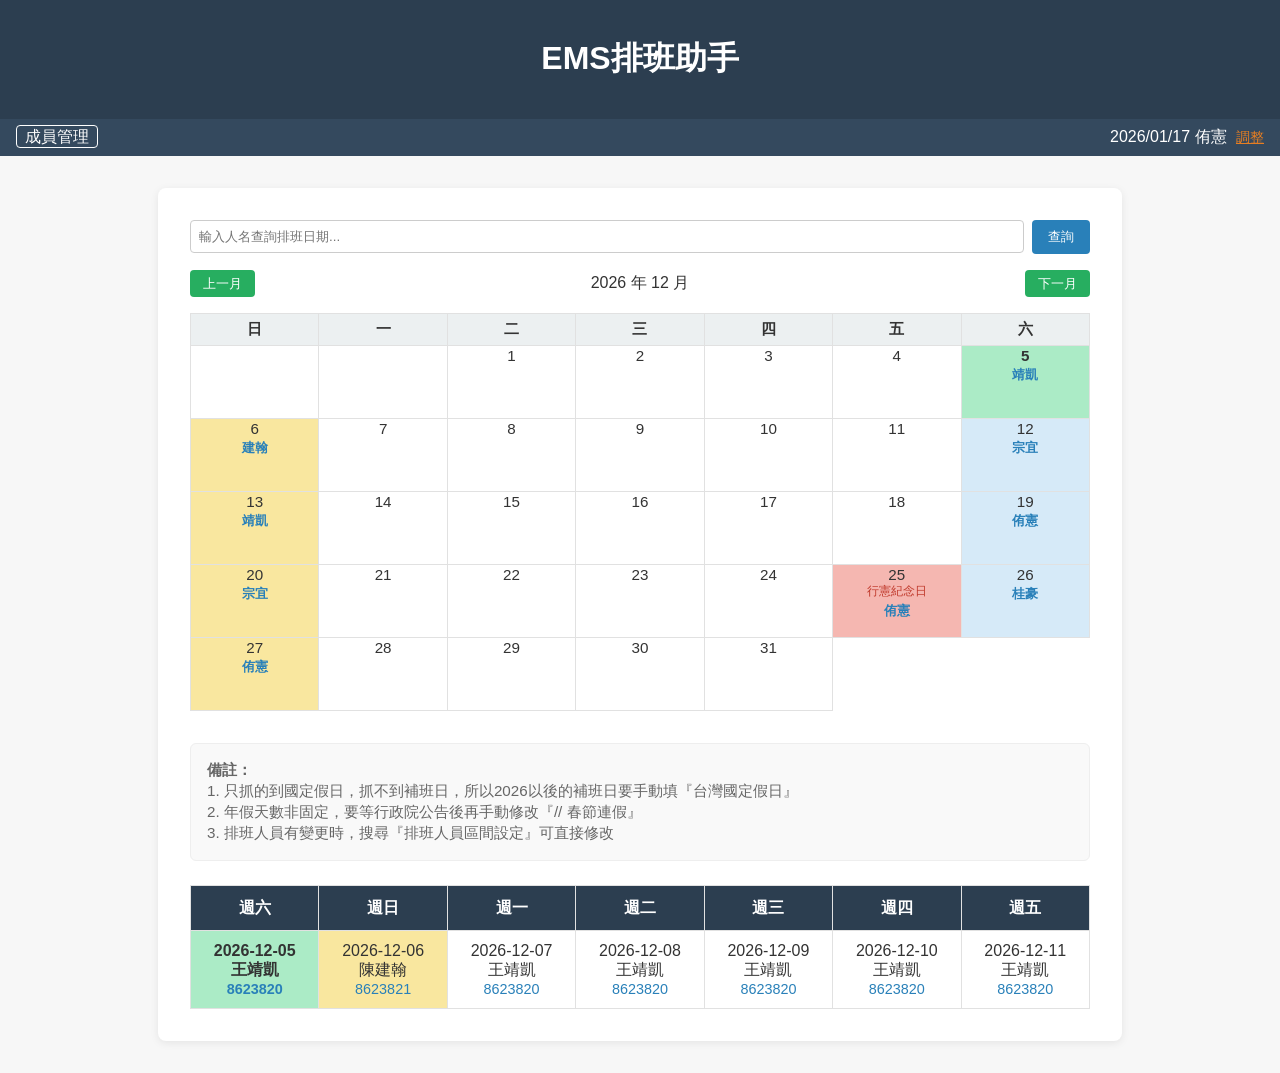
<file: index.html>
<!DOCTYPE html>
<html lang="zh-Hant">
<head>
    <meta charset="UTF-8">
    <meta name="viewport" content="width=device-width, initial-scale=1">
    <title>EMS排班助手</title>
    <link rel="stylesheet" href="style.css">
</head>
<body>
    <header>
        <h1>EMS排班助手</h1>
    </header>
    <nav>
        <div>
            <a href="#" id="memberManageBtn">成員管理</a>
        </div>
        <div>
            <span id="dutyInfo">載入中...</span>
            <span class="edit-duty" onclick="editDutyDate()">調整</span>
        </div>
    </nav>

    <div class="container">
        <div class="search-bar">
            <input type="text" id="searchInput" placeholder="輸入人名查詢排班日期...">
            <button onclick="searchDuty()">查詢</button>
        </div>
        <div class="calendar-controls">
            <button onclick="prevMonth()">上一月</button>
            <span id="monthLabel"></span>
            <button onclick="nextMonth()">下一月</button>
        </div>
        <table class="calendar" id="calendarTable"></table>
        <div id="searchResult"></div>

        <div class="note">
            <b>備註：</b><br>
            1. 只抓的到國定假日，抓不到補班日，所以2026以後的補班日要手動填『台灣國定假日』<br>
            2. 年假天數非固定，要等行政院公告後再手動修改『// 春節連假』<br>
            3. 排班人員有變更時，搜尋『排班人員區間設定』可直接修改 
        </div>

        <div id="weeklyDutyTable"></div>
    </div>

    <div id="editDutyModal" class="modal-overlay" style="display:none;">
        <div class="modal-content">
            <h3>調整排班起始日</h3>
            <label>日期：<input type="date" id="editDutyDate"></label><br><br>
            <label>值班人員：<select id="editDutyPerson"></select></label><br><br>
            <div class="modal-actions">
                <button onclick="saveDutyDate()">儲存</button>
                <button onclick="closeEditDutyModal()">取消</button>
            </div>
        </div>
    </div>

    <div id="memberModal" class="modal-overlay" style="display:none;">
        <div class="modal-content member-modal">
            <h2>成員排班表</h2>
            <table class="member-list-table">
                <thead>
                    <tr>
                        <th>順序</th>
                        <th>人名</th>
                        <th>電話</th>
                    </tr>
                </thead>
                <tbody id="memberListBody">
                    </tbody>
            </table>
            <button class="btn-close" onclick="closeMemberModal()">關閉</button>
        </div>
    </div>

    <script src="script.js"></script>
</body>
</html>
</file>
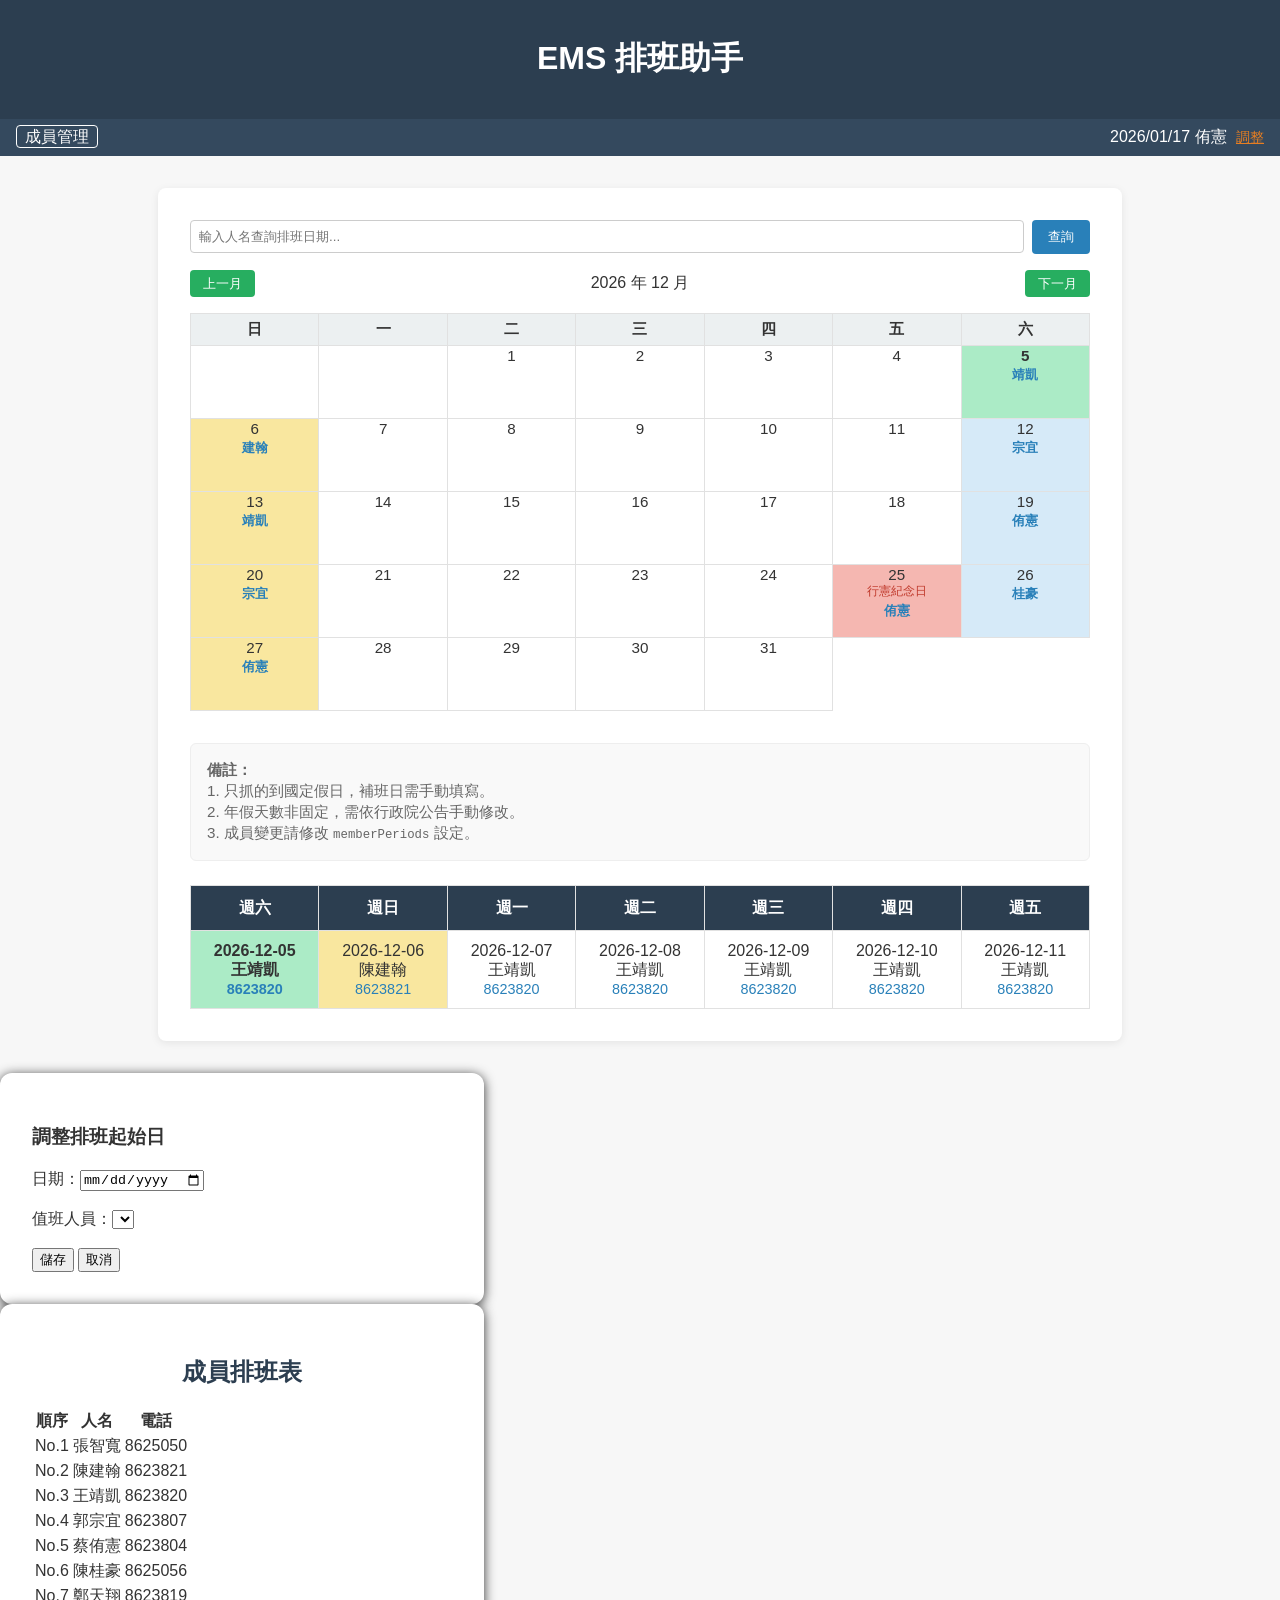
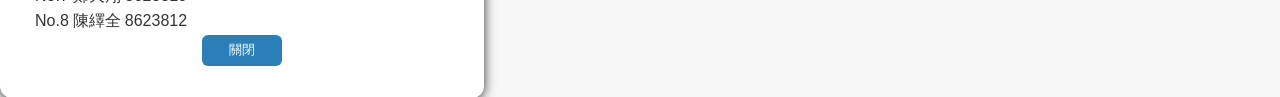
<file: index_v1.html>
<!DOCTYPE html>
<html lang="zh-Hant">
<head>
    <meta charset="UTF-8">
    <meta name="viewport" content="width=device-width, initial-scale=1">
    <title>EMS 排班助手</title>
    <link rel="stylesheet" href="style.css">
</head>
<body>
    <header>
        <h1>EMS 排班助手</h1>
    </header>

    <nav>
        <div>
            <a href="#" id="memberManageBtn">成員管理</a>
        </div>
        <div>
            <span id="dutyInfo">2026/1/17 侑憲</span>
            <span class="edit-duty" onclick="editDutyDate()">調整</span>
        </div>
    </nav>

    <div class="container">
        <div class="search-bar">
            <input type="text" id="searchInput" placeholder="輸入人名查詢排班日期...">
            <button onclick="searchDuty()">查詢</button>
        </div>

        <div class="calendar-controls">
            <button onclick="prevMonth()">上一月</button>
            <span id="monthLabel"></span>
            <button onclick="nextMonth()">下一月</button>
        </div>

        <table class="calendar" id="calendarTable"></table>
        
        <div id="searchResult"></div>

        <div class="note">
            <b>備註：</b><br>
            1. 只抓的到國定假日，補班日需手動填寫。<br>
            2. 年假天數非固定，需依行政院公告手動修改。<br>
            3. 成員變更請修改 <code>memberPeriods</code> 設定。
        </div>

        <div id="weeklyDutyTable"></div>
    </div>

    <div id="editDutyModal" class="modal">
        <div class="modal-content">
            <h3>調整排班起始日</h3>
            <label>日期：<input type="date" id="editDutyDate"></label><br><br>
            <label>值班人員：<select id="editDutyPerson"></select></label><br><br>
            <div class="modal-footer">
                <button onclick="saveDutyDate()">儲存</button>
                <button onclick="closeEditDutyModal()">取消</button>
            </div>
        </div>
    </div>

    <div id="memberModal" class="modal">
        <div class="modal-content wide">
            <h2 style="text-align:center;color:#2c3e50;">成員排班表</h2>
            <table class="member-list">
                <thead>
                    <tr>
                        <th>順序</th>
                        <th>人名</th>
                        <th>電話</th>
                    </tr>
                </thead>
                <tbody id="memberTableBody">
                    <tr><td>No.1</td><td>張智寬</td><td>8625050</td></tr>
                    <tr><td>No.2</td><td>陳建翰</td><td>8623821</td></tr>
                    <tr><td>No.3</td><td>王靖凱</td><td>8623820</td></tr>
                    <tr><td>No.4</td><td>郭宗宜</td><td>8623807</td></tr>
                    <tr><td>No.5</td><td>蔡侑憲</td><td>8623804</td></tr>
                    <tr><td>No.6</td><td>陳桂豪</td><td>8625056</td></tr>
                    <tr><td>No.7</td><td>鄭天翔</td><td>8623819</td></tr>
                    <tr><td>No.8</td><td>陳繹全</td><td>8623812</td></tr>
                </tbody>
            </table>
            <button class="btn-close" onclick="closeMemberModal()">關閉</button>
        </div>
    </div>

    <script src="script.js"></script>
</body>
</html>
</file>
<file: style.css>
body { font-family: 'Segoe UI', Arial, sans-serif; margin: 0; background: #f7f7f7; color: #333; }
header { background: #2c3e50; color: #fff; padding: 1rem; text-align: center; }
nav { background: #34495e; color: #fff; padding: 0.5rem 1rem; display: flex; justify-content: space-between; align-items: center; }
nav a { color: #fff; text-decoration: none; border: 1px solid #fff; padding: 2px 8px; border-radius: 4px; }

.container { max-width: 900px; margin: 2rem auto; background: #fff; border-radius: 8px; box-shadow: 0 2px 8px rgba(0,0,0,0.08); padding: 2rem; }
.search-bar { display: flex; align-items: center; margin-bottom: 1rem; }
.search-bar input { flex: 1; padding: 0.5rem; border: 1px solid #ccc; border-radius: 4px; }
.search-bar button { margin-left: 0.5rem; padding: 0.5rem 1rem; background: #2980b9; color: #fff; border: none; border-radius: 4px; cursor: pointer; }

.calendar-controls { display: flex; justify-content: space-between; align-items: center; margin-bottom: 1rem; }
.calendar-controls button { background: #27ae60; color: #fff; border: none; border-radius: 4px; padding: 0.3rem 0.8rem; cursor: pointer; }

.calendar { width: 100%; border-collapse: collapse; margin-bottom: 1rem; }
.calendar th, .calendar td { width: 14.28%; height: 70px; text-align: center; vertical-align: top; border: 1px solid #e1e1e1; position: relative; font-size: 0.95rem; background: #fff; }
.calendar th { background: #ecf0f1; font-weight: bold; height: auto; padding: 5px 0; }
.sat { background: #d6eaf8 !important; }
.sun { background: #f9e79f !important; }
.holiday { background: #f5b7b1 !important; }
.highlight { border: 2px solid #e67e22 !important; box-shadow: 0 0 8px #e67e22; }
.duty { font-size: 0.85em; color: #2980b9; margin-top: 0.2em; display: block; font-weight: bold; }
.today { background: #abebc6 !important; font-weight: bold; }
.edit-duty { font-size: 0.85em; color: #e67e22; cursor: pointer; text-decoration: underline; margin-left: 5px; }

.note { margin-top: 2rem; font-size: 0.95em; color: #666; background: #f9f9f9; border-radius: 6px; padding: 1rem; border: 1px solid #eee; }

/* 週排班表格 */
.weekly-duty-table { width: 100%; border-collapse: collapse; margin-top: 1.5rem; position: relative; }
.weekly-duty-table th { background: #2c3e50; color: #fff; padding: 0.7em 0.2em; border: 1px solid #e1e1e1; }
.weekly-duty-table td { border: 1px solid #e1e1e1; padding: 0.7em 0.2em; text-align: center; background: #fff; }

/* 彈窗 */
.modal-overlay { position: fixed; top:0; left:0; width:100vw; height:100vh; background:rgba(0,0,0,0.3); z-index:1000; display:flex; align-items:center; justify-content:center; }
.modal-content { background:#fff; padding:2rem; border-radius:12px; max-width:420px; box-shadow:0 2px 12px #333; }
.member-list-table { width:100%; border-collapse:collapse; margin: 1.5em 0; }
.member-list-table th { background:#34495e; color:#fff; padding:0.7em; }
.member-list-table td { padding:0.7em; border-bottom:1px solid #eee; text-align:center; }
.btn-close { display:block; margin:0 auto; padding:0.5em 2em; background:#2980b9; color:#fff; border:none; border-radius:6px; cursor:pointer; }

.notes-icon { position: absolute; right: 0.5em; top: -2.2em; cursor: pointer; width: 32px; height: 32px; display: flex; align-items: center; justify-content: center; border-radius: 50%; }
.notes-icon svg { width: 24px; height: 24px; fill: #2c3e50; }

@media (max-width: 600px) {
    .calendar th, .calendar td { height: 45px; font-size: 0.8rem; }
    .weekly-duty-table td { font-size: 0.8rem; }
}
</file>
